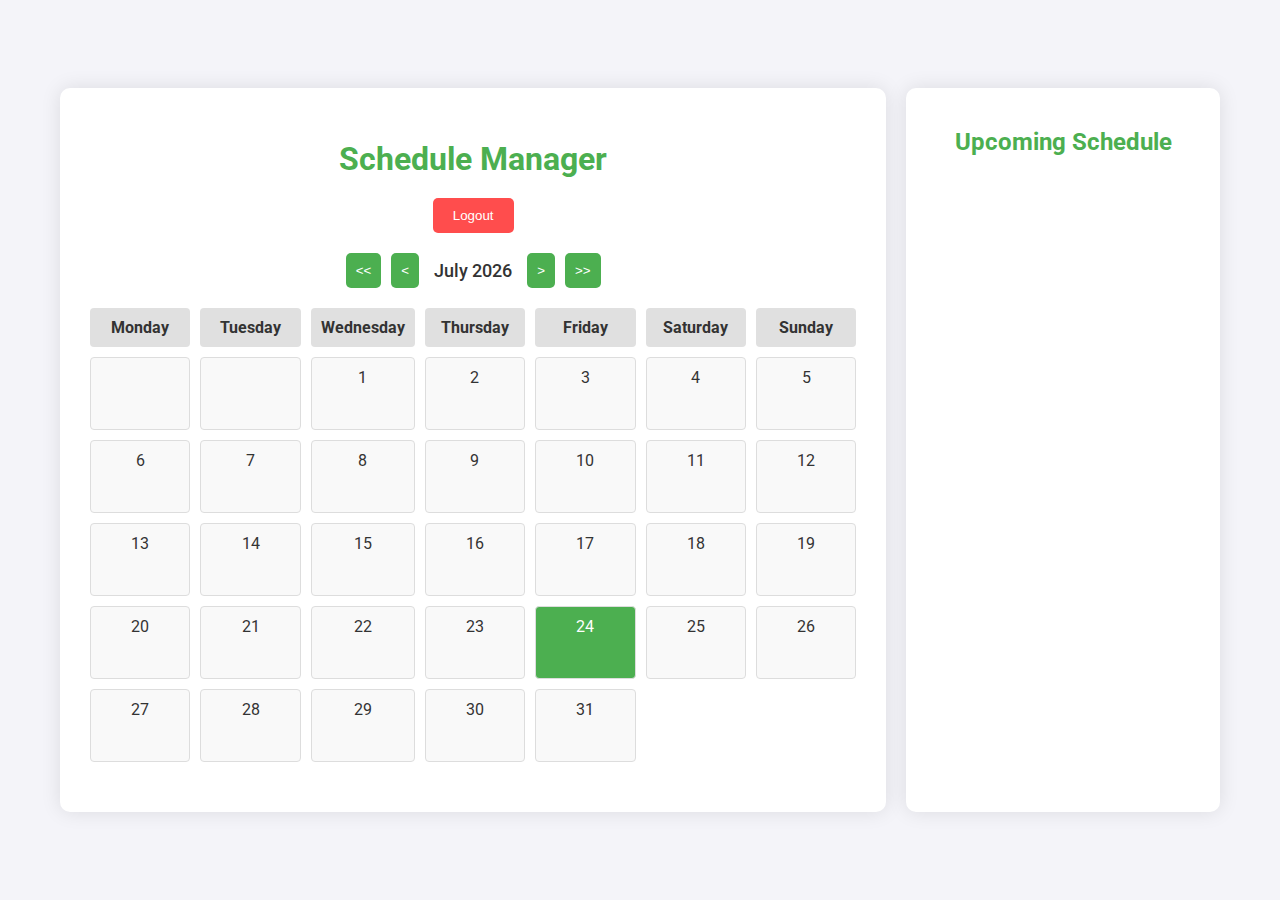
<file: index.html>
<!DOCTYPE html>
<html lang="en">
<head>
    <meta charset="UTF-8">
    <meta name="viewport" content="width=device-width, initial-scale=1.0">
    <title>Schedule Manager</title>
    <link rel="stylesheet" href="css/styles.css">
</head>
<body>
    <div class="main-container">
        <div class="container">
            <h1>Schedule Manager</h1>
            <div id="welcome-message"></div>
            <button id="logout-button">Logout</button>
            <div id="calendar-controls">
                <button id="prev-year"><<</button>
                <button id="prev-month"><</button>
                <span id="calendar-title"></span>
                <button id="next-month">></button>
                <button id="next-year">>></button>
            </div>
            <div id="calendar"></div>
            <form id="task-form" class="hidden">
                <input type="hidden" id="task-id">
                <input type="hidden" id="task-date">
                <label for="task-title">Title:</label>
                <input type="text" id="task-title" required>
                <label for="task-desc">Description:</label>
                <textarea id="task-desc" required></textarea>
                <label for="task-start-time">Start Time:</label>
                <input type="time" id="task-start-time" required>
                <label for="task-end-time">End Time:</label>
                <input type="time" id="task-end-time" required>
                <button type="submit">Add Task</button>
            </form>
        </div>
        <div class="upcoming-container">
            <h2>Upcoming Schedule</h2>
            <ul id="upcoming-tasks"></ul>
        </div>
    </div>
    <script src="js/script.js"></script>
</body>
</html>
</file>
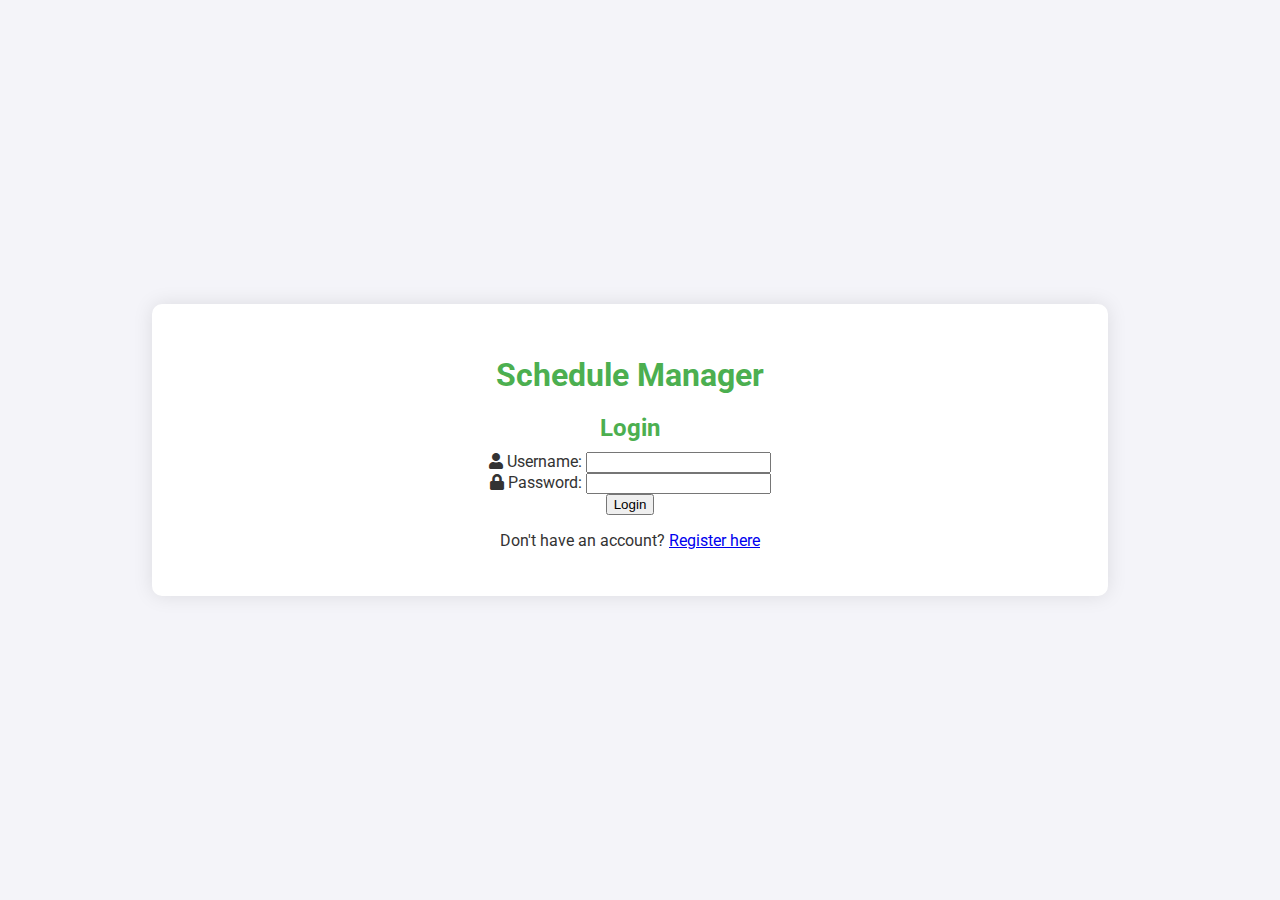
<file: login.html>
<!DOCTYPE html>
<html lang="en">
<head>
    <meta charset="UTF-8">
    <meta name="viewport" content="width=device-width, initial-scale=1.0">
    <title>Login - Schedule Manager</title>
    <link rel="stylesheet" href="css/styles.css">
    <link rel="stylesheet" href="https://cdnjs.cloudflare.com/ajax/libs/font-awesome/5.15.3/css/all.min.css">
</head>
<body>
    <div class="container">
        <h1>Schedule Manager</h1>
        <h2>Login</h2>
        <form id="login-form">
            <div class="input-group">
                <label for="username"><i class="fas fa-user"></i> Username:</label>
                <input type="text" id="username" required>
            </div>
            <div class="input-group">
                <label for="password"><i class="fas fa-lock"></i> Password:</label>
                <input type="password" id="password" required>
            </div>
            <button type="submit">Login</button>
        </form>
        <p>Don't have an account? <a href="register.html">Register here</a></p>
    </div>
    <script>
        document.getElementById('login-form').addEventListener('submit', event => {
            event.preventDefault();
            const username = document.getElementById('username').value;
            const password = document.getElementById('password').value;

            fetch('php/login.php', {
                method: 'POST',
                headers: {
                    'Content-Type': 'application/json'
                },
                body: JSON.stringify({ username, password })
            }).then(response => response.json())
              .then(data => {
                  if (data.success) {
                      window.location.href = 'index.html';
                  } else {
                      alert('Login failed');
                  }
              });
        });
    </script>
</body>
</html>
</file>
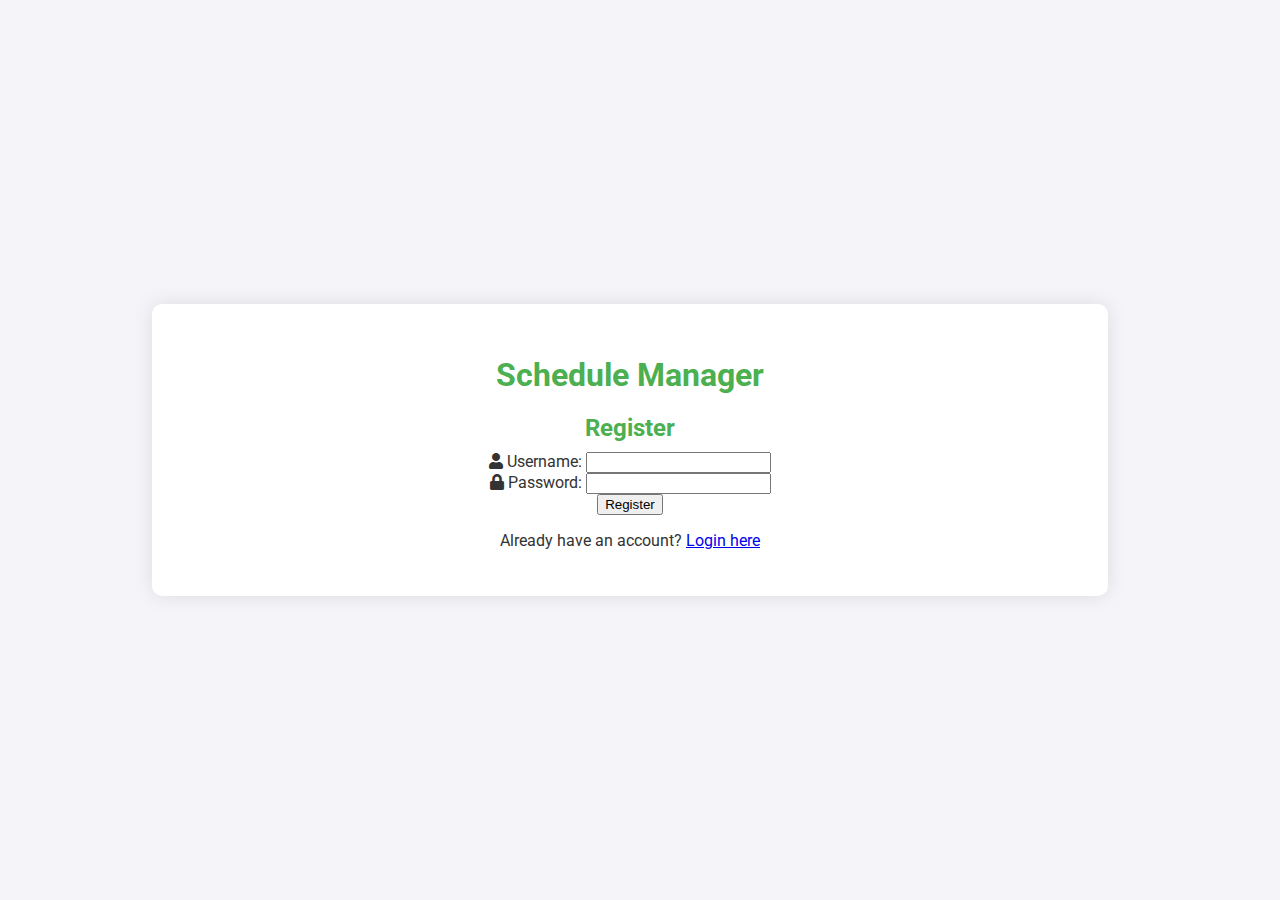
<file: register.html>
<!DOCTYPE html>
<html lang="en">
<head>
    <meta charset="UTF-8">
    <meta name="viewport" content="width=device-width, initial-scale=1.0">
    <title>Register - Schedule Manager</title>
    <link rel="stylesheet" href="css/styles.css">
    <link rel="stylesheet" href="https://cdnjs.cloudflare.com/ajax/libs/font-awesome/5.15.3/css/all.min.css">
</head>
<body>
    <div class="container">
        <h1>Schedule Manager</h1>
        <h2>Register</h2>
        <form id="register-form">
            <div class="input-group">
                <label for="username"><i class="fas fa-user"></i> Username:</label>
                <input type="text" id="username" required>
            </div>
            <div class="input-group">
                <label for="password"><i class="fas fa-lock"></i> Password:</label>
                <input type="password" id="password" required>
            </div>
            <button type="submit">Register</button>
        </form>
        <p>Already have an account? <a href="login.html">Login here</a></p>
    </div>
    <script>
        document.getElementById('register-form').addEventListener('submit', event => {
            event.preventDefault();
            const username = document.getElementById('username').value;
            const password = document.getElementById('password').value;

            fetch('php/register.php', {
                method: 'POST',
                headers: {
                    'Content-Type': 'application/json'
                },
                body: JSON.stringify({ username, password })
            }).then(response => response.json())
              .then(data => {
                  if (data.success) {
                      window.location.href = 'login.html';
                  } else {
                      alert('Registration failed');
                  }
              });
        });
    </script>
</body>
</html>
</file>
<file: css/styles.css>
/* Import Google Fonts */
@import url('https://fonts.googleapis.com/css2?family=Roboto:wght@400;500;700&display=swap');

body {
    font-family: 'Roboto', Arial, sans-serif;
    background-color: #f4f4f9;
    color: #333;
    margin: 0;
    padding: 0;
    display: flex;
    justify-content: center;
    align-items: center;
    height: 100vh;
}

.main-container {
    display: flex;
    justify-content: space-between;
    width: 100%;
    max-width: 1200px;
    padding: 20px;
    box-sizing: border-box;
    
}

.container {
    background: #fff;
    padding: 30px;
    border-radius: 10px;
    box-shadow: 0 0 20px rgba(0, 0, 0, 0.1);
    width: 70%;
    text-align: center;
    overflow: hidden;
    margin-right: 20px;
}

.upcoming-container {
    background: #fff;
    padding: 20px;
    border-radius: 10px;
    box-shadow: 0 0 20px rgba(0, 0, 0, 0.1);
    width: 25%;
    text-align: center;
    overflow: hidden;
}

h1, h2 {
    color: #4CAF50;
    margin-bottom: 10px;
}

#welcome-message {
    text-align: center;
    font-size: 18px;
    margin-bottom: 20px;
    color: #333;
}

#logout-button {
    background: #ff4d4d;
    color: #fff;
    border: none;
    padding: 10px 20px;
    border-radius: 5px;
    cursor: pointer;
    transition: background 0.3s;
    display: block;
    margin: 0 auto 20px;
}

#logout-button:hover {
    background: #ff1a1a;
}

#calendar-controls {
    display: flex;
    justify-content: center;
    align-items: center;
    margin-bottom: 20px;
}

#calendar-controls button {
    background: #4CAF50;
    color: #fff;
    border: none;
    padding: 10px;
    border-radius: 5px;
    cursor: pointer;
    margin: 0 5px;
    transition: background 0.3s;
}

#calendar-controls button:hover {
    background: #45a049;
}

#calendar-title {
    font-size: 18px;
    font-weight: 500;
    margin: 0 10px;
}

#calendar {
    display: grid;
    grid-template-columns: repeat(7, 1fr);
    gap: 10px;
    width: 100%;
    box-sizing: border-box;
}

.calendar-day-of-week {
    font-weight: bold;
    background: #e0e0e0;
    padding: 10px;
    border-radius: 4px;
}

.calendar-day {
    background: #f9f9f9;
    border: 1px solid #ddd;
    padding: 10px;
    border-radius: 4px;
    text-align: center;
    cursor: pointer;
    transition: background 0.3s;
    display: flex;
    flex-direction: column;
    justify-content: space-between;
}

.calendar-day.today {
    background: #4CAF50;
    color: #fff;
}

.calendar-day.selected {
    background: #ffeb3b;
    color: #333;
}

.calendar-day.holiday {
    background: #ffebee;
    border-color: #f44336;
    color: #f44336;
}

.task-item {
    background: #e0f7fa;
    border: 1px solid #00acc1;
    border-radius: 4px;
    padding: 5px;
    margin-top: 5px;
    text-align: left;
}

.task-item strong {
    display: block;
    font-weight: 700;
}

#task-form {
    margin-top: 20px;
    opacity: 0;
    max-height: 0;
    overflow: hidden;
    transition: opacity 0.3s ease, max-height 0.3s ease;
}

#task-form.visible {
    opacity: 1;
    max-height: 500px; /* Adjust as needed */
}

#task-form label {
    display: block;
    margin-top: 10px;
    font-weight: 500;
}

#task-form input, #task-form textarea {
    width: 100%;
    padding: 10px;
    margin-top: 5px;
    border: 1px solid #ddd;
    border-radius: 4px;
    box-sizing: border-box;
}

#task-form button {
    margin-top: 10px;
    padding: 10px 20px;
    background: #4CAF50;
    color: #fff;
    border: none;
    border-radius: 5px;
    cursor: pointer;
    transition: background 0.3s;
}

#task-form button:hover {
    background: #45a049;
}

#upcoming-tasks {
    list-style: none;
    padding: 0;
    margin: 0;
}

#upcoming-tasks li {
    background: #e0f7fa;
    border: 1px solid #00acc1;
    border-radius: 4px;
    padding: 10px;
    margin-bottom: 10px;
    text-align: left;
    display: flex;
    justify-content: space-between;
}

.pagination-controls {
    display: flex;
    justify-content: space-between;
    margin-top: 10px;
}

.pagination-controls button {
    background: #4CAF50;
    color: #fff;
    border: none;
    padding: 10px 20px;
    border-radius: 5px;
    cursor: pointer;
    transition: background 0.3s;
}

.pagination-controls button:hover {
    background: #45a049;
}

.delete-button {
    color: #ff4d4d;
    border: none;
    cursor: pointer;
    transition: background 0.3s;
    margin-left: 5px;
}
</file>
